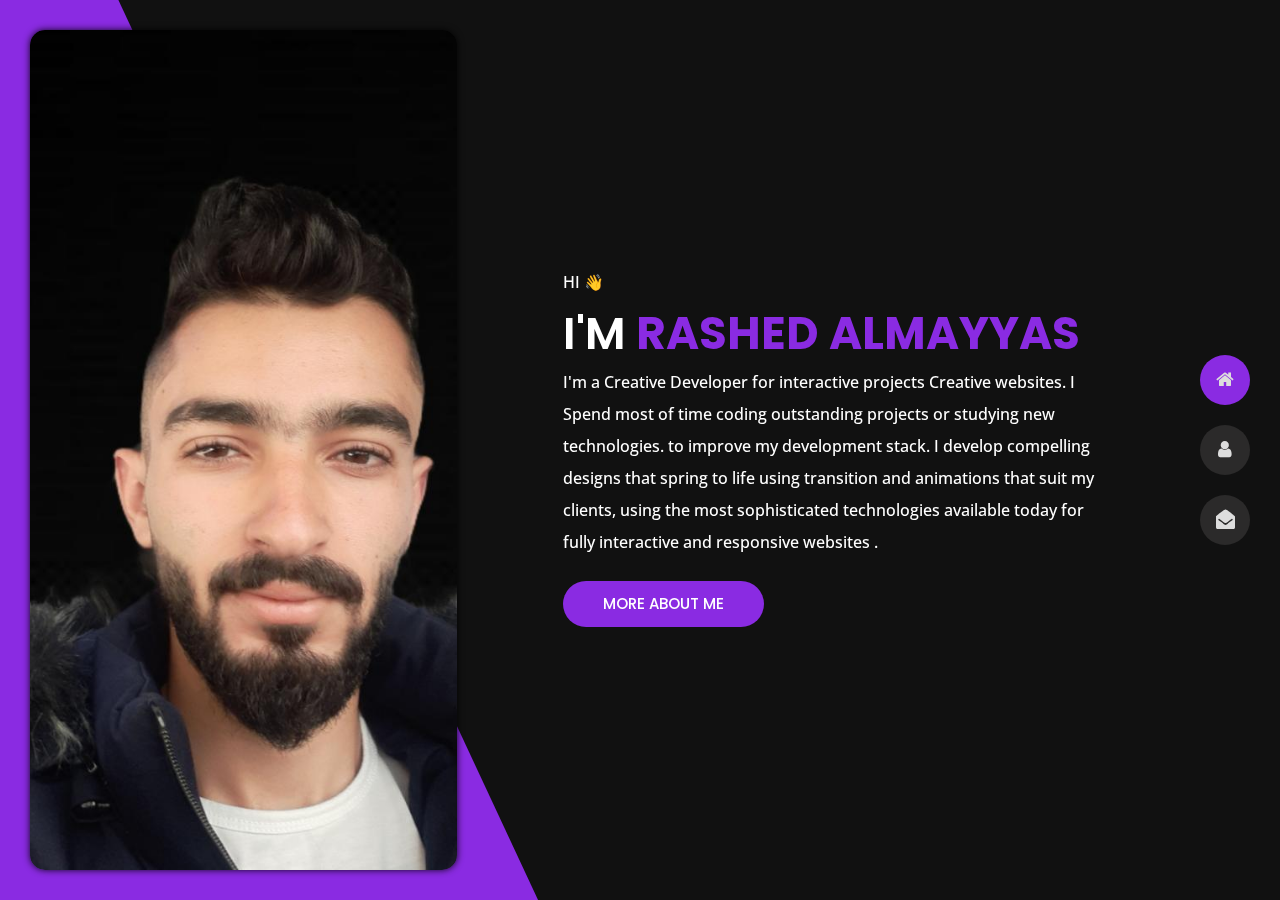
<file: index.html>
﻿<!DOCTYPE html>
<html lang="en">
<head>
    <meta charset="utf-8">
    <title> R-Almayyas Portfolio</title>
    <meta name="viewport" content="width=device-width, initial-scale=1.0">
    <link href="https://fonts.googleapis.com/css?family=Poppins:400,400i,500,500i,600,600i,700,700i,800,800i,900,900i" rel="stylesheet">
    <link href="https://fonts.googleapis.com/css?family=Open+Sans:300,400,400i,600,600i,700" rel="stylesheet">
	<link rel="stylesheet" href="https://cdnjs.cloudflare.com/ajax/libs/twitter-bootstrap/4.4.1/css/bootstrap.min.css">    <link href="css/font-awesome.min.css" rel="stylesheet">
    <link href="css/style.css" rel="stylesheet">
    <link href="css/color.css" rel="stylesheet">

</head>

<body class="home">

  
        <header class="header" id="navbar-collapse-toggle">
            <ul class="icon-menu d-none d-lg-block revealator-slideup revealator-once revealator-delay1">
               <li class="icon-box active">
            <i class="fa fa-home"></i>
            <a href="index.html">
                <h2>Home</h2>
            </a>
        </li>
        <li class="icon-box">
            <i class="fa fa-user"></i>
            <a href="about.html">
                <h2>About</h2>
            </a>
        </li>
 
        <li class="icon-box">
            <i class="fa fa-envelope-open"></i>
            <a href="contact.html">
                <h2>Contact</h2>
            </a>
        </li>
    </ul>
  
    <nav role="navigation" class="d-block d-lg-none">
        <div id="menuToggle">
            <input type="checkbox" />
            <span></span>
            <span></span>
            <span></span>
            <ul class="list-unstyled" id="menu">
                <li class="active"><a href="index.html"><i class="fa fa-home"></i><span>Home</span></a></li>
                <li><a href="about.html"><i class="fa fa-user"></i><span>About</span></a></li>
                <li><a href="contact.html"><i class="fa fa-envelope-open"></i><span>Contact</span></a></li>
            </ul>
        </div>
    </nav>
</header>

<section >
    <div class="color-block d-none d-lg-block"></div>
    <div class="row home-details-container align-items-center">
        <div class="col-lg-4 bg position-fixed d-none d-lg-block"></div>
        <div class="col-12 col-lg-8 offset-lg-4 home-details text-left text-sm-center text-lg-left">
            <div>
                <img src="./img/me.jpeg" class="img-fluid main-img-mobile d-none d-sm-block d-lg-none" alt="my picture" />
                <h6 class="text-uppercase open-sans-font mb-0 d-block d-sm-none d-lg-block">hi 👋</h6>
                <h1 class="text-uppercase poppins-font"><span>I'm</span> Rashed Almayyas</h1>
                <p class="open-sans-font">I'm a Creative Developer for interactive projects Creative websites. I Spend most of time coding outstanding projects or studying new technologies. to improve my development stack. I develop compelling designs that spring to life using transition and animations that suit my clients, using the most sophisticated technologies available today for fully interactive and responsive websites .</p>
                <a href="about.html" class="btn btn-about">more about me</a>
                
            </div>
        </div>
    </div>
</section>

</body>

</html>
</file>
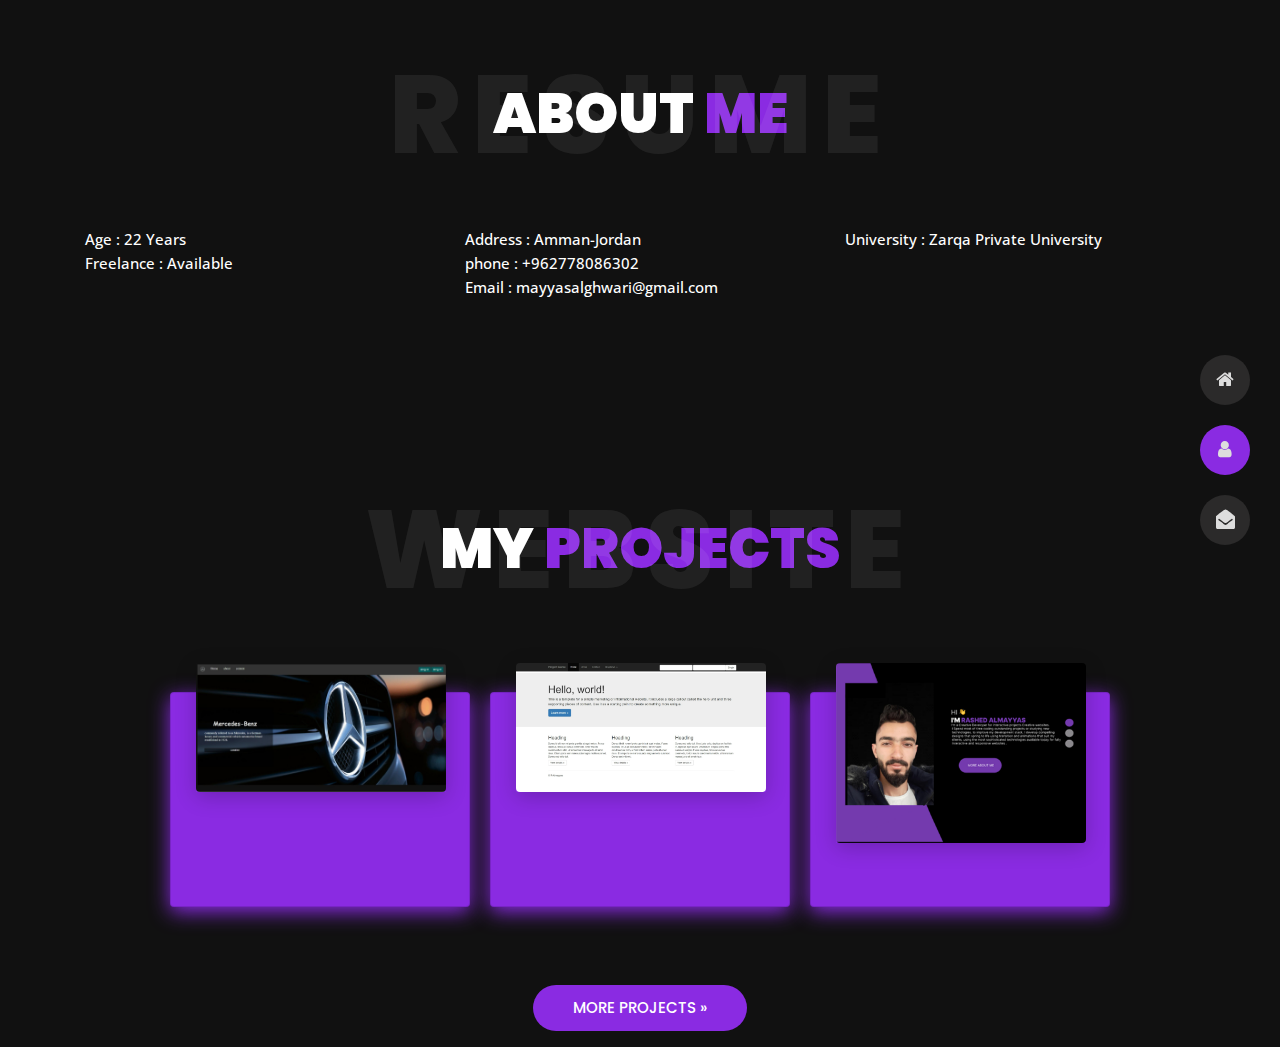
<file: about.html>
<!DOCTYPE html>
<html lang="en">


    <head>
        <meta charset="utf-8">
        <title> About</title>
        <meta name="viewport" content="width=device-width, initial-scale=1.0">
        <link href="https://fonts.googleapis.com/css?family=Poppins:400,400i,500,500i,600,600i,700,700i,800,800i,900,900i" rel="stylesheet">
        <link href="https://fonts.googleapis.com/css?family=Open+Sans:300,400,400i,600,600i,700" rel="stylesheet">
        <link rel="stylesheet" href="https://cdnjs.cloudflare.com/ajax/libs/twitter-bootstrap/4.4.1/css/bootstrap.min.css">    <link href="css/font-awesome.min.css" rel="stylesheet">
        <link href="css/style.css" rel="stylesheet">
        <link href="css/color.css" rel="stylesheet">
    </head>
    
<body class="about">


<header class="header" >
    <ul class="icon-menu d-none d-lg-block ">
        <li class="icon-box">
            <i class="fa fa-home"></i>
            <a href="index.html">
                <h2>Home</h2>
            </a>
        </li>
        <li class="icon-box active">
            <i class="fa fa-user"></i>
            <a href="about.html">
                <h2>About</h2>
            </a>
        </li>
    
        <li class="icon-box">
            <i class="fa fa-envelope-open"></i>
            <a href="contact.html">
                <h2>Contact</h2>
            </a>
        </li>
     
    </ul>
   
    <nav role="navigation" class="d-block d-lg-none">
        <div id="menuToggle">
            <input type="checkbox" />
            <span></span>
            <span></span>
            <span></span>
            <ul class="list-unstyled" id="menu">
                <li ><a href="index.html"><i class="fa fa-home"></i><span>Home</span></a></li>
                <li class="active"><a href="about.html"><i class="fa fa-user"></i><span>About</span></a></li>
                <li><a href="contact.html"><i class="fa fa-envelope-open"></i><span>Contact</span></a></li>
            </ul>
        </div>
    </nav>
</header>

<section class="title-section text-sm-center ">
    <h1>ABOUT <span>ME</span></h1>
    <span class="title-bg">Resume</span>
</section>

<section >
    <div class="container">
        <div class="row">
            <div class="col-12 col-lg-12 ">
                <div class="row">
                   
            
               <br><br>
                    <div class="col-4">
                        <ul class="about-list list-unstyled open-sans-font">
                            <li> <span class="title">Age :</span> <span class="value d-block d-sm-inline-block d-lg-block d-xl-inline-block">22 Years</span> </li>
                            <li> <span class="title">Freelance :</span> <span class="value d-block d-sm-inline-block d-lg-block d-xl-inline-block">Available</span> </li>
                      </ul>
                    </div>
                
                    <div class="col-4">
                        <ul class="about-list list-unstyled open-sans-font">
                            <li> <span class="title">Address :</span> <span class="value d-block d-sm-inline-block d-lg-block d-xl-inline-block">Amman-Jordan</span> </li>
                            <li> <span class="title">phone :</span> <span class="value d-block d-sm-inline-block d-lg-block d-xl-inline-block">+962778086302</span> </li>
                            <li> <span class="title">Email :</span> <span class="value d-block d-sm-inline-block d-lg-block d-xl-inline-block">mayyasalghwari@gmail.com</span> </li>
                           </ul>
                    </div>

                    <div class="col-4">
                        <ul class="about-list list-unstyled open-sans-font">
                            <li> <span class="title">University :</span> <span class="value d-block d-sm-inline-block d-lg-block d-xl-inline-block">Zarqa Private University</span> </li>
                          </ul>
                    </div>
                </div>
            </div>
    
        </div>      
        <br> <br> <br> <br> <br>
        <section class="title-section text-sm-center ">
            <h1>MY <span>PROJECTS</span></h1>
            <span class="title-bg">WEBSITE</span>
        </section>        <div class="container d-flex align-items-center justify-content-center position-relative flex-wrap" >
          <div class="card d-flex position-relative flex-column" style="background-color: #8a2be2;">
              <div class='imgContainer'>
                  <img src='.\img/project/mer.jpeg'>
              </div>
              <div class="content">
                  <h2>Mercedes Benz</h2>
                  <p><br>A site that displays the company's latest cars and the most important features of their vehicles
                    Using html & css programming languages</p>  
                         </div>
          </div></a>
          <div class="card d-flex position-relative flex-column" style="background-color: #8a2be2;">
              <div class='imgContainer'>
                  <img src='.\img/project/wer.jpeg'>
              </div>
              <div class="content">
                <h2 >bootstrap theam</h2>
                <p><br>Website layout using bootstrap and html without including any class in html codes</p>  </div>
          </div>
          <div class="card d-flex position-relative flex-column" style="background-color: #8a2be2;">
              <div class='imgContainer'>
                  <img src='.\img/project/pro.png'>
              </div>
              <div class="content">
                <h2 >Portfolio</h2>
                <p><br>This site you are on is a resume that was created using the html css bootsrap programming languages</p>
                </div>
          </div>
      </div>
     <br>
      <p align="center"> <br><a class="btn " href="https://github.com/RashedAlmayyas?tab=repositories">more Projects &raquo;</a>
      </p> 
    </body>


</html>
</file>
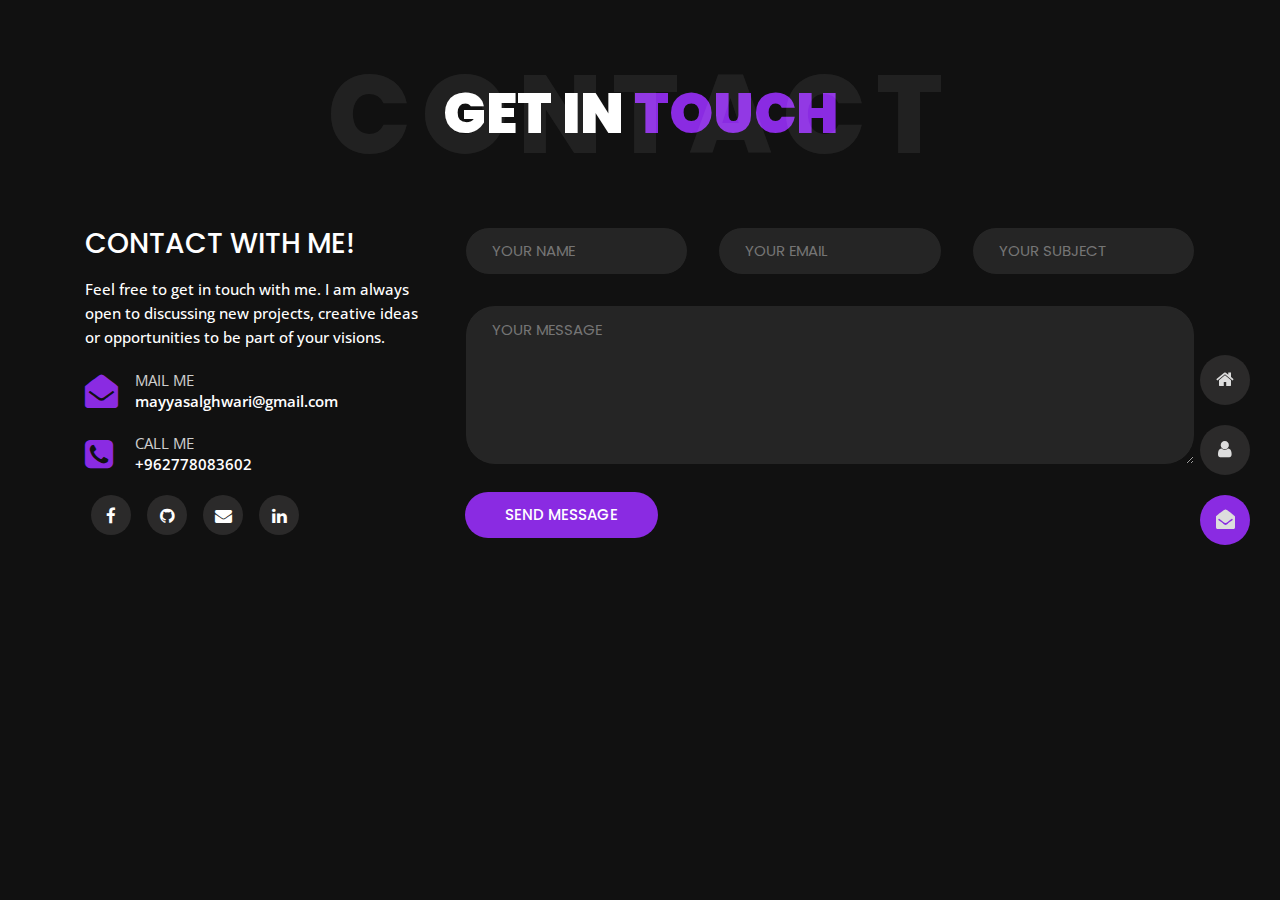
<file: contact.html>
<!DOCTYPE html>
<html lang="en">


    <head>
        <meta charset="utf-8">
        <title> Contact</title>
        <meta name="viewport" content="width=device-width, initial-scale=1">
        <link href="https://fonts.googleapis.com/css?family=Poppins:400,400i,500,500i,600,600i,700,700i,800,800i,900,900i" rel="stylesheet">
        <link href="https://fonts.googleapis.com/css?family=Open+Sans:300,400,400i,600,600i,700" rel="stylesheet">
        <link rel="stylesheet" href="https://cdnjs.cloudflare.com/ajax/libs/twitter-bootstrap/4.4.1/css/bootstrap.min.css">    <link href="css/font-awesome.min.css" rel="stylesheet">
        <link href="css/style.css" rel="stylesheet">
        <link href="css/color.css" rel="stylesheet">
    </head>
    

<body class="contact">
</div>
<header class="header" >
    <ul class="icon-menu d-none d-lg-block ">
        <li class="icon-box">
            <i class="fa fa-home"></i>
            <a href="index.html">
                <h2>Home</h2>
            </a>
        </li>
        <li class="icon-box">
            <i class="fa fa-user"></i>
            <a href="about.html">
                <h2>About</h2>
            </a>
        </li>
        <li class="icon-box active">
            <i class="fa fa-envelope-open"></i>
            <a href="contact.html">
                <h2>Contact</h2>
            </a>
        </li>
    </ul>

    
    <nav role="navigation" class="d-block d-lg-none">
        <div id="menuToggle">
            <input type="checkbox" />
            <span></span>
            <span></span>
            <span></span>
            <ul class="list-unstyled" id="menu">
                <li ><a href="index.html"><i class="fa fa-home"></i><span>Home</span></a></li>
                <li><a href="about.html"><i class="fa fa-user"></i><span>About</span></a></li>
                <li class="active"><a href="contact.html"><i class="fa fa-envelope-open"></i><span>Contact</span></a></li>
            </ul>
        </div>
    </nav>
    </header>
<section class="title-section text-left text-sm-center ">
    <h1>get in <span>touch</span></h1>
    <span class="title-bg">contact</span>
</section>

<section >
    <div class="container">
        <div class="row">
            <div class="col-12 col-lg-4">
                <h3 class="text-uppercase custom-title mb-0 ft-wt-600 pb-3">contact with me!</h3>
                <p class="open-sans-font mb-3">Feel free to get in touch with me. I am always open to discussing new projects, creative ideas or opportunities to be part of your visions.</p>
                <p class="open-sans-font custom-span-contact position-relative">
                    <i class="fa fa-envelope-open position-absolute"></i>
                    <span class="d-block">mail me</span>mayyasalghwari@gmail.com
                </p>
                <p class="open-sans-font custom-span-contact position-relative">
                    <i class="fa fa-phone-square position-absolute"></i>
                    <span class="d-block">call me</span>+962778083602
                </p>
                <ul class="social list-unstyled pt-1 mb-5">
                    <li ><a title="Facebook" href="https://www.facebook.com/oka.sha.ooo"><i class="fa fa-facebook"></i></a>
                    </li>
                    <li ><a title="github" href="https://github.com/RashedAlmayyas"><i class="fa fa-github"></i></a>
                    </li>
                    <li ><a title="gmail" href="mailto:mayyasalghwari@gmail.com"><i class="fa fa-envelope"></i></a>
                    </li>
                    <li ><a title="linkedin" href="https://www.linkedin.com/in/rashed-almayyas-alghwari-a5328b244/"><i class="fa fa-linkedin"></i></a>
                    </li>
                    
                </ul>
            </div>
            <div class="col-12 col-lg-8">
                <form class="contactform" >
                    <div class="contactform">
                        <div class="row">
                            <div class="col-12 col-md-4">
                                <input type="text" name="name" placeholder="YOUR NAME">
                            </div>
                            <div class="col-12 col-md-4">
                                <input type="email" name="email" placeholder="YOUR EMAIL">
                            </div>
                            <div class="col-12 col-md-4">
                                <input type="text" name="subject" placeholder="YOUR SUBJECT">
                            </div>
                            <div class="col-12">
                                <textarea name="message" placeholder="YOUR MESSAGE"></textarea>
                                <button type="submit" class="btn btn-contact">Send Message</button>
                            </div>
                          
                        </div>
                    </div>
                </form>
            </div>
        </div>
    </div>

</section>

</body>


</html>
</file>
<file: css/style.css>
body {
  font-family: 'Poppins', sans-serif;
  font-size: 15px;
  color: #fff;
  font-weight: 500;
  line-height: 1.6;
  position: relative;
  background-position: center;
  height: 100%;
  width: 100%;
  background-color: #111;
}

.open-sans-font {
  font-family: 'Open Sans', sans-serif;
}

.btn {
  border-radius: 26px;
  font-weight: 500;
  height: 46px;
  line-height: 46px;
  font-size: 15px;
  text-transform: uppercase;
  color: #fff;
  padding: 0 40px;
  overflow: hidden;
  display: inline-block;
  position: relative;
  font-family: 'Poppins', sans-serif;
  border: 0;
}
.title-section {
  margin: 0 auto;
  width: 100%;
  position: relative;
  padding: 80px 0;
}

.title-section h1 {
  font-size: 56px;
  font-weight: 900;
  color: #fff;
  text-transform: uppercase;
  margin: 0;
}

.title-bg {
  font-size: 110px;
  left: 0;
  letter-spacing: 10px;
  line-height: 0.7;
  position: absolute;
  right: 0;
  top: 50%;
  text-transform: uppercase;
  font-weight: 800;
  transform: translateY(-50%);
  color: rgba(255, 255, 255, 0.07);
}

@media (min-width: 992px) {
  .home .home-details-container {
      width: 100%;
      height: 100vh;
    }

  .header {
    position: fixed;
    right: 30px;
    bottom: 0;
    z-index: 3;
    display: flex;
    align-items: center;
    height: calc(100vh - 200px);
    top: 100px;
    opacity: 1;
    transition: opacity 0.3s;
    -webkit-transition: opacity 0.3s;
  }

  .header.hide-header {
    z-index: 0 !important;
    opacity: 0;
  }

  .header ul.icon-menu {
    margin: 0;
    padding: 0;
  }

  .header ul.icon-menu li.icon-box {
    width: 50px;
    height: 50px;
    list-style: none;
    position: relative;
    display: flex;
    align-items: center;
    transition: .3s;
    margin: 20px 0;
    border-radius: 50%;
    background: #2b2a2a;
  }

  .header ul.icon-menu li.icon-box i {
    color: #ddd;
    font-size: 19px;
    transition: .3s;
  }



  .header .icon-box h2 {
    font-size: 15px;
    font-weight: 500;
  }

  .header .icon-box a {
    display: block;
    padding: 0;
    width: 50px;
    height: 50px;
  }

  .header .icon-box i.fa {
    position: absolute;
    pointer-events: none;
  }

  .header .icon-menu i {
    left: 0;
    right: 0;
    margin: 0 auto;
    display: block;
    text-align: center;
    font-size: 35px;
    top: 15px;
  }

  .header .icon-box h2 {
    z-index: -1;
    position: absolute;
    top: 0;
    right: 0;
    opacity: 0;
    color: #fff;
    line-height: 50px;
    font-weight: 500;
    transition: all .3s;
    border-radius: 30px;
    text-transform: uppercase;
    padding: 0 25px 0 30px;
    height: 50px;
  }

  .header .icon-box a:hover h2 {
    opacity: 1;
    right: 27px;
    margin: 0;
    text-align: center;
    border-radius: 30px 0 0 30px;
  }
}


.home .color-block {
  position: fixed;
  height: 200%;
  width: 100%;
  transform: rotate(-25deg);
  left: -73%;
  top: -30%;
}

.home .bg {
  background-image: url(../img/me.jpeg);
  background-size: cover;
  background-position: top;
  height: calc(100vh - 60px);
  z-index: 111;
  border-radius: 15px;
  left: 30px;
  top: 30px;
  box-shadow: 0 0 7px rgba(0,0,0,.9);
}

.home .home-details > div {
  max-width: 550px;
  margin: 0 auto;
  
}

.home .home-details h1 {
  font-size: 45px;
  line-height: 45px;
  font-weight: 700;
  margin: 18px 0 10px;
}

.home .home-details h1 span {
  color: #fff;
  font-weight: 600;
}



.home .home-details p {
  margin: 10px 0 23px;
  font-size: 16px;
  line-height: 32px;
}


.contact .custom-span-contact {
  font-weight: 600;
  padding-left: 50px;
  line-height: 21px;
  padding-top: 5px;
}

.contact .custom-span-contact i {
  left: 0;
  top: 10px;
  font-size: 33px;
}


.contact .custom-span-contact span {
  text-transform: uppercase;
  opacity: .8;
  font-weight: 400;
}

.contact ul.social li {
  display: inline-block;
}

.contact ul.social li a {
  display: inline-block;
  height: 40px;
  width: 40px;
  line-height: 42px;
  text-align: center;
  color: #fff;
  font-size: 17px;
  margin: 0 6px;
  background: #2b2a2a;
  border-radius: 50%;
}
.contact .contactform input[type=text],
.contact .contactform input[type=email] {
  border: 1px solid #111;
  width: 100%;
  background: #252525;
  color: #fff;
  padding: 11px 26px;
  margin-bottom: 30px;
  border-radius: 30px;
}

.contact .contactform textarea {
  border: 1px solid #111;
  background: #252525;
  color: #fff;
  width: 100%;
  padding: 12px 26px;
  margin-bottom: 20px;
  height: 160px;
  overflow: hidden;
  border-radius: 30px;
}

@media (max-width: 991px) {
  .btn {
    padding: 0 28px;
  }

  body.home {
    padding: 25px;
  }

  body.home .main-container {
    padding: 30px 0 !important;
  }

  .home .home-details-container {
    margin: 0 auto;
  }

  .home .home-details {
    padding: 0;
  }

  .main-img-mobile {
    border-radius: 50%;
    width: 270px;
    height: 270px;
    border: 4px solid #252525;
    margin: 0 auto 25px;
    display: block;
  }

  .home .home-details h1 {
    font-size: 38px;
    line-height: 38px;
    margin: 29px 0 13px;
  }

  .home .home-details p {
    margin: 10px 0 23px;
    font-size: 15px;
    line-height: 30px;
  }

  #menuToggle {
    display: inline-block;
    position: fixed;
    top: 30px;
    right: 30px;
    z-index: 1111;
    user-select: none;
    padding: 19px 0 0 16px;
    width: 54px;
    height: 54px;
    border-radius: 5px;
    background: #252525;
  }

  #menuToggle input {
    display: flex;
    width: 54px;
    height: 54px;
    position: absolute;
    cursor: pointer;
    opacity: 0;
    z-index: 2;
    top: 0;
    left: 0;
  }

  #menuToggle > span {
    display: flex;
    width: 23px;
    height: 2px;
    margin-bottom: 5px;
    position: relative;
    background: #ffffff;
    border-radius: 3px;
    z-index: 1;
    transform-origin: 5px 0;
  }


  #menu {
    position: fixed;
    left: 0;
    top: 0;
    width: 100%;
    height: 100%;
    margin: 0;
    padding-top: 60px;
    background-color: #252525;
    -webkit-font-smoothing: antialiased;
    transform-origin: 0 0;
    transform: translate(-100%, 0);
  }

  #menuToggle input:checked ~ ul {
    transform: none;
  }

  #menu li {
    position: relative;
    padding-left: 30px;
  }

  #menu li:after {
    position: absolute;
    content: '';
    height: 1px;
    width: calc(100% - 60px);
    background: #333;
    left: 30px;
  }

  #menu li:last-child:after {
    display: none;
  }

  #menu li.active a span {
    font-weight: 600;
  }

  #menu li a {
    color: #fff;
    text-transform: uppercase;
    transition-delay: 2s;
    font-size: 26px;
    display: block;
    text-decoration: none;
    padding: 14px 0;
    position: relative;
  }

  #menu li a span {
    position: absolute;
    left: 50px;
    font-weight: 400;
  }

  .contact .main-content {
    padding-bottom: 0;
  }
}
.container .card
  {
      max-width: 300px;
      height: 215px;
      margin: 30px 10px;
      padding: 20px 15px;
      box-shadow: 0 5px 20px #8a2be2;
      transition: 0.3s ease-in-out;
  }
  .container .card:hover
  {
      height: 450px;
  }
  .container .card .imgContainer
  {
      position: relative;
      width:250px;
      height:250px;
      top:-50px;
      left:10px;
      z-index: 1;
      box-shadow: 0 5px 20px rgba(0,0,0,0.2);
  }
  .container .card .imgContainer img
  {
      max-width: 100%;
      border-radius: 4px;
  }
  .container .card .content
  {
      position: relative;
      margin-top: -140px;
      padding: 10px 15px;
      text-align: center;
      color:rgb(255, 255, 255);
      visibility: hidden;
      opacity: 0;
      pointer-events: none;
      transition: 0.3s ease-in-out;
  }
  .container .card:hover .content
  {
      visibility: visible;
      opacity: 1;
      margin-top: -40px;
      transition-delay: 0.3s;
  }
  
@media (max-width: 767px) {
  .home .home-details p {
    font-size: 14px;
    line-height: 28px;
  }
}
  @media (max-width: 330px){
      .container .card .imgContainer{
          left: -2px;
      }
  }
  @import url('https://fonts.googleapis.com/css2?family=Poppins:wght@300;400;500;600;700;800;900&display=swap');
</file>
<file: css/color.css>
.home h1,
.about .box-stats h3,
.title-section h1 span,
#menu li.active a,
.contact .custom-span-contact i
{
	color: #8a2be2;
}
.about  .icon,
.contact ul.social li a:hover,
.header ul.icon-menu li.icon-box.active, .header ul.icon-menu li.icon-box:hover,
body.header ul.icon-menu li.icon-box.active,  .header ul.icon-menu li.icon-box:hover,
.btn,
.header .icon-box h2,
.home .color-block,
.title-section hr {
	background-color: #8a2be2;
}
</file>
